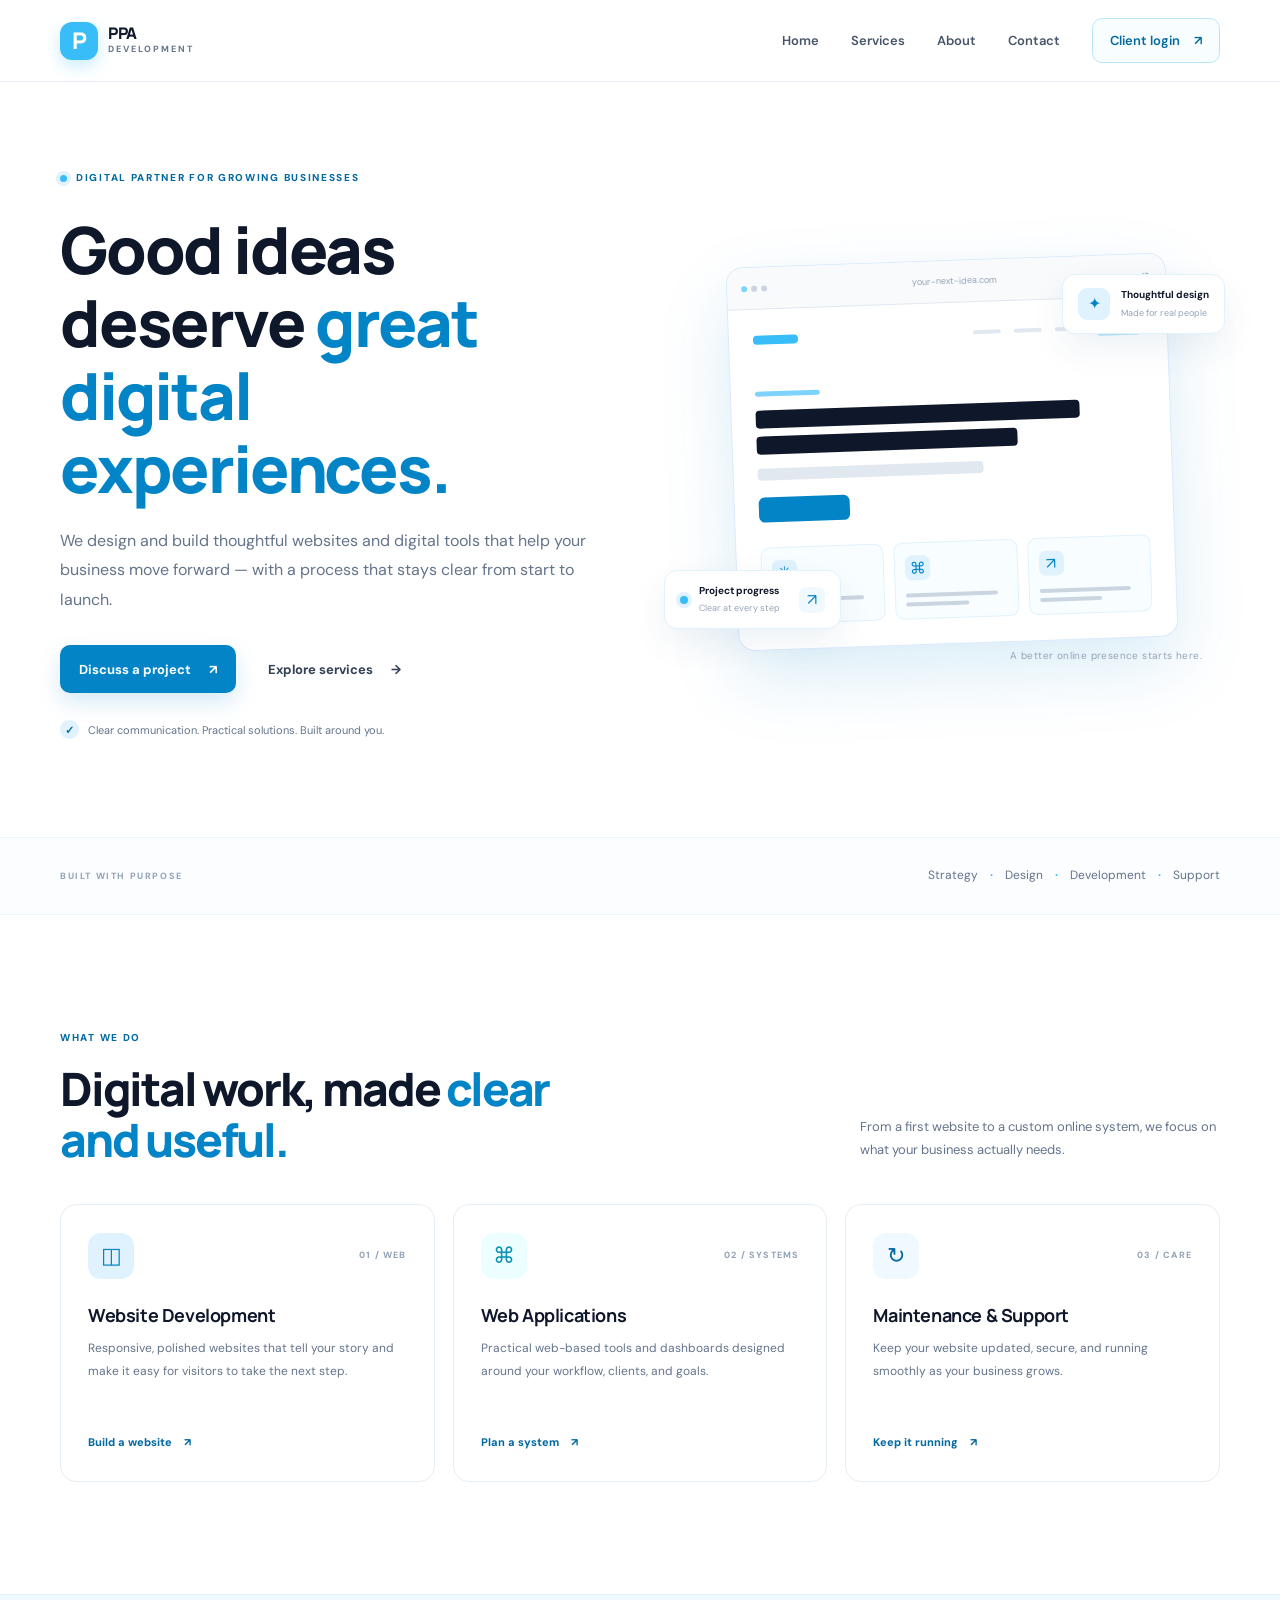
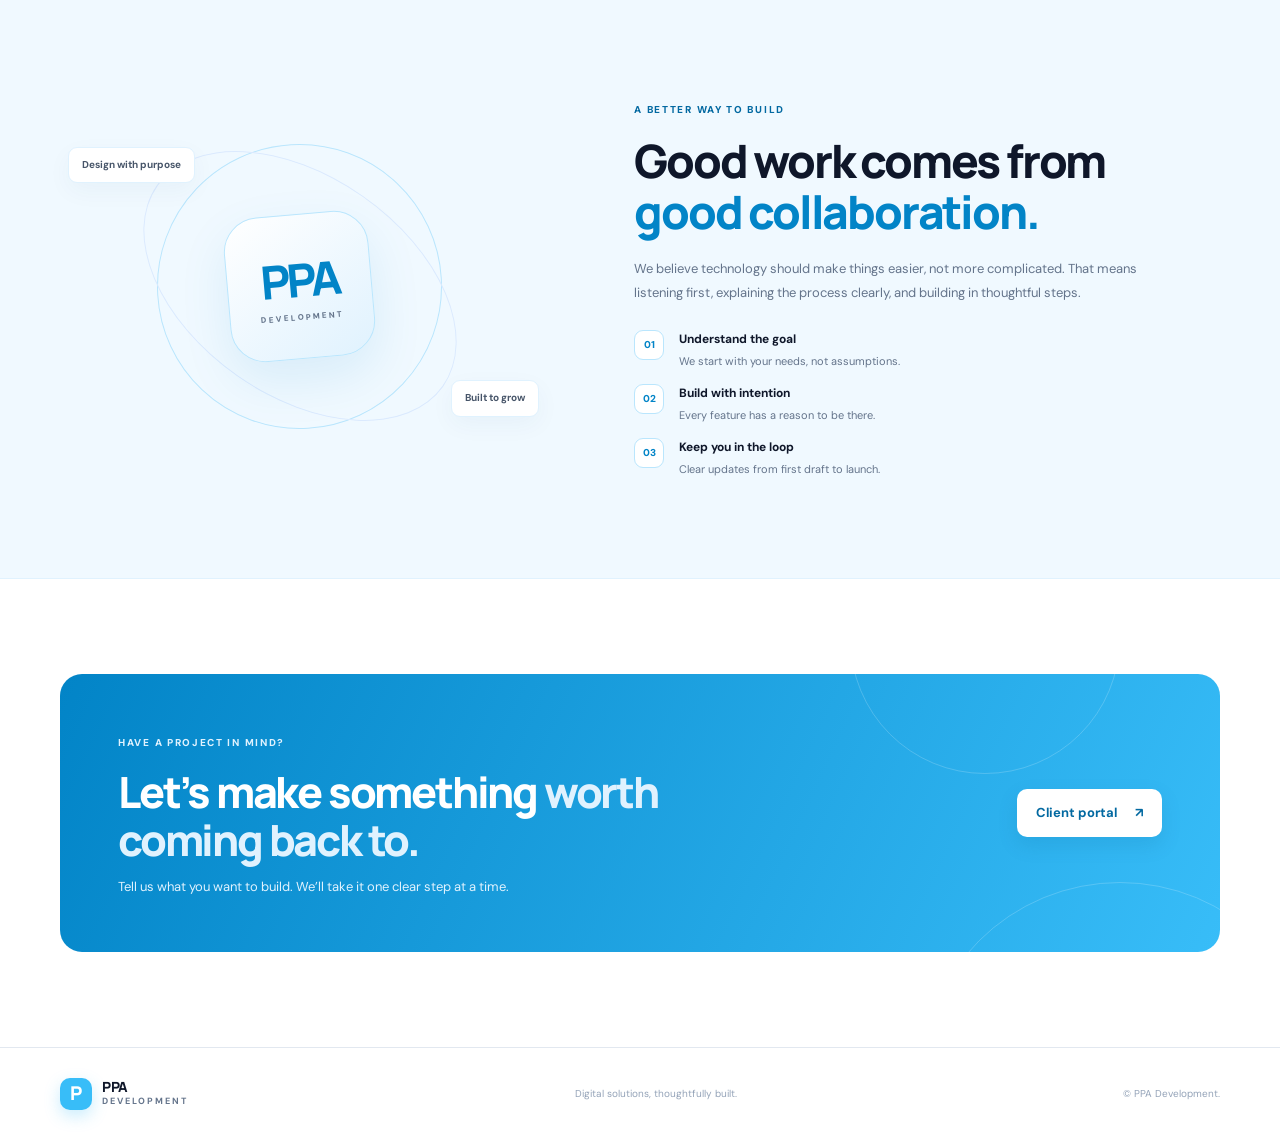
<file: PPA-Development-Static-GitHub-Vercel/index.html>
<!doctype html>
<html lang="en">
<!DOCTYPE html>
<html lang="en">
<head>
  <meta charset="UTF-8">
  <meta name="viewport" content="width=device-width, initial-scale=1.0">
  <meta name="theme-color" content="#ffffff">
  <meta name="description" content="PPA Development creates thoughtful websites, web applications, and digital solutions for growing businesses.">
  <title><?= htmlspecialchars($pageTitle ?? 'PPA Development', ENT_QUOTES, 'UTF-8') ?></title>
  <link rel="preconnect" href="https://fonts.googleapis.com">
  <link rel="preconnect" href="https://fonts.gstatic.com" crossorigin>
  <link href="https://fonts.googleapis.com/css2?family=DM+Sans:wght@400;500;600;700&family=Manrope:wght@400;500;600;700;800&display=swap" rel="stylesheet">
  <link rel="stylesheet" href="assets/css/style.css">
</head>
<body>
<header class="site-header"><div class="container nav-wrap"><a class="brand" href="index.html" aria-label="PPA Development home"><span class="brand-mark">P</span><span class="brand-text">PPA <small>DEVELOPMENT</small></span></a><button class="menu-toggle" id="menuToggle" aria-label="Open menu" aria-expanded="false">☰</button><nav class="nav-links"><a href="index.php#home">Home</a><a href="index.php#services">Services</a><a href="index.php#about">About</a><a href="index.php#contact">Contact</a><a class="nav-login" href="login.html">Client login <span>↗</span></a></nav></div></header>

<body>
<main>
  <section class="hero container" id="home">
    <div class="hero-copy">
      <span class="eyebrow"><span class="eyebrow-dot"></span> DIGITAL PARTNER FOR GROWING BUSINESSES</span>
      <h1>Good ideas deserve <span>great digital experiences.</span></h1>
      <p class="hero-description">We design and build thoughtful websites and digital tools that help your business move forward — with a process that stays clear from start to launch.</p>
      <div class="hero-actions">
        <a class="button button-primary" href="#contact">Discuss a project <span aria-hidden="true">↗</span></a>
        <a class="button button-quiet" href="#services">Explore services <span aria-hidden="true">→</span></a>
      </div>
      <div class="hero-note"><span class="note-check">✓</span> Clear communication. Practical solutions. Built around you.</div>
    </div>
    <div class="hero-visual" aria-label="Website design preview">
      <div class="visual-glow"></div>
      <div class="browser-card">
        <div class="browser-top"><div class="window-dots"><i></i><i></i><i></i></div><span>your-next-idea.com</span><span class="browser-lock">⌁</span></div>
        <div class="browser-content">
          <div class="mock-nav"><span class="mock-logo"></span><span></span><span></span><span></span><b></b></div>
          <div class="mock-hero"><div class="mock-kicker"></div><div class="mock-line long"></div><div class="mock-line medium"></div><div class="mock-line short"></div><div class="mock-button"></div></div>
          <div class="mock-panels"><div><span class="mock-icon">✳</span><i></i><i></i></div><div><span class="mock-icon">⌘</span><i></i><i></i></div><div><span class="mock-icon">↗</span><i></i><i></i></div></div>
        </div>
      </div>
      <div class="floating-note note-top"><span class="float-icon">✦</span><span><b>Thoughtful design</b><small>Made for real people</small></span></div>
      <div class="floating-note note-bottom"><span class="status-dot"></span><span><b>Project progress</b><small>Clear at every step</small></span><span class="progress-mini">↗</span></div>
      <div class="visual-caption">A better online presence starts here.</div>
    </div>
  </section>

  <section class="trust-strip"><div class="container trust-inner"><span>BUILT WITH PURPOSE</span><p>Strategy <b>·</b> Design <b>·</b> Development <b>·</b> Support</p></div></section>

  <section class="section container" id="services">
    <div class="section-heading"><div><span class="eyebrow">WHAT WE DO</span><h2>Digital work, made <span>clear and useful.</span></h2></div><p>From a first website to a custom online system, we focus on what your business actually needs.</p></div>
    <div class="service-grid">
      <article class="service-card"><div class="service-icon icon-blue">◫</div><span class="service-number">01 / WEB</span><h3>Website Development</h3><p>Responsive, polished websites that tell your story and make it easy for visitors to take the next step.</p><a href="#contact" class="text-link">Build a website <span>↗</span></a></article>
      <article class="service-card"><div class="service-icon icon-cyan">⌘</div><span class="service-number">02 / SYSTEMS</span><h3>Web Applications</h3><p>Practical web-based tools and dashboards designed around your workflow, clients, and goals.</p><a href="#contact" class="text-link">Plan a system <span>↗</span></a></article>
      <article class="service-card"><div class="service-icon icon-sky">↻</div><span class="service-number">03 / CARE</span><h3>Maintenance & Support</h3><p>Keep your website updated, secure, and running smoothly as your business grows.</p><a href="#contact" class="text-link">Keep it running <span>↗</span></a></article>
    </div>
  </section>

  <section class="about-section" id="about"><div class="container about-grid"><div class="about-art"><div class="art-orbit orbit-one"></div><div class="art-orbit orbit-two"></div><div class="art-center"><span>PPA</span><small>DEVELOPMENT</small></div><span class="art-tag tag-one">Design with purpose</span><span class="art-tag tag-two">Built to grow</span></div><div class="about-copy"><span class="eyebrow">A BETTER WAY TO BUILD</span><h2>Good work comes from <span>good collaboration.</span></h2><p>We believe technology should make things easier, not more complicated. That means listening first, explaining the process clearly, and building in thoughtful steps.</p><div class="principle-list"><div><span>01</span><p><b>Understand the goal</b><small>We start with your needs, not assumptions.</small></p></div><div><span>02</span><p><b>Build with intention</b><small>Every feature has a reason to be there.</small></p></div><div><span>03</span><p><b>Keep you in the loop</b><small>Clear updates from first draft to launch.</small></p></div></div></div></div></section>

  <section class="contact-section container" id="contact"><div class="contact-card"><div><span class="eyebrow eyebrow-light">HAVE A PROJECT IN MIND?</span><h2>Let’s make something <span>worth coming back to.</span></h2><p>Tell us what you want to build. We’ll take it one clear step at a time.</p></div><a class="button button-white" href="login.html">Client portal <span>↗</span></a><div class="contact-decoration decoration-one"></div><div class="contact-decoration decoration-two"></div></div></section>
</main>
<footer class="site-footer"><div class="container footer-inner"><a class="brand footer-brand" href="index.html"><span class="brand-mark">P</span><span class="brand-text">PPA <small>DEVELOPMENT</small></span></a><p>Digital solutions, thoughtfully built.</p><span class="copyright">© <?= date('Y') ?> PPA Development.</span></div></footer><script src="assets/js/script.js"></script></body></html>

</body>
</html>
</file>
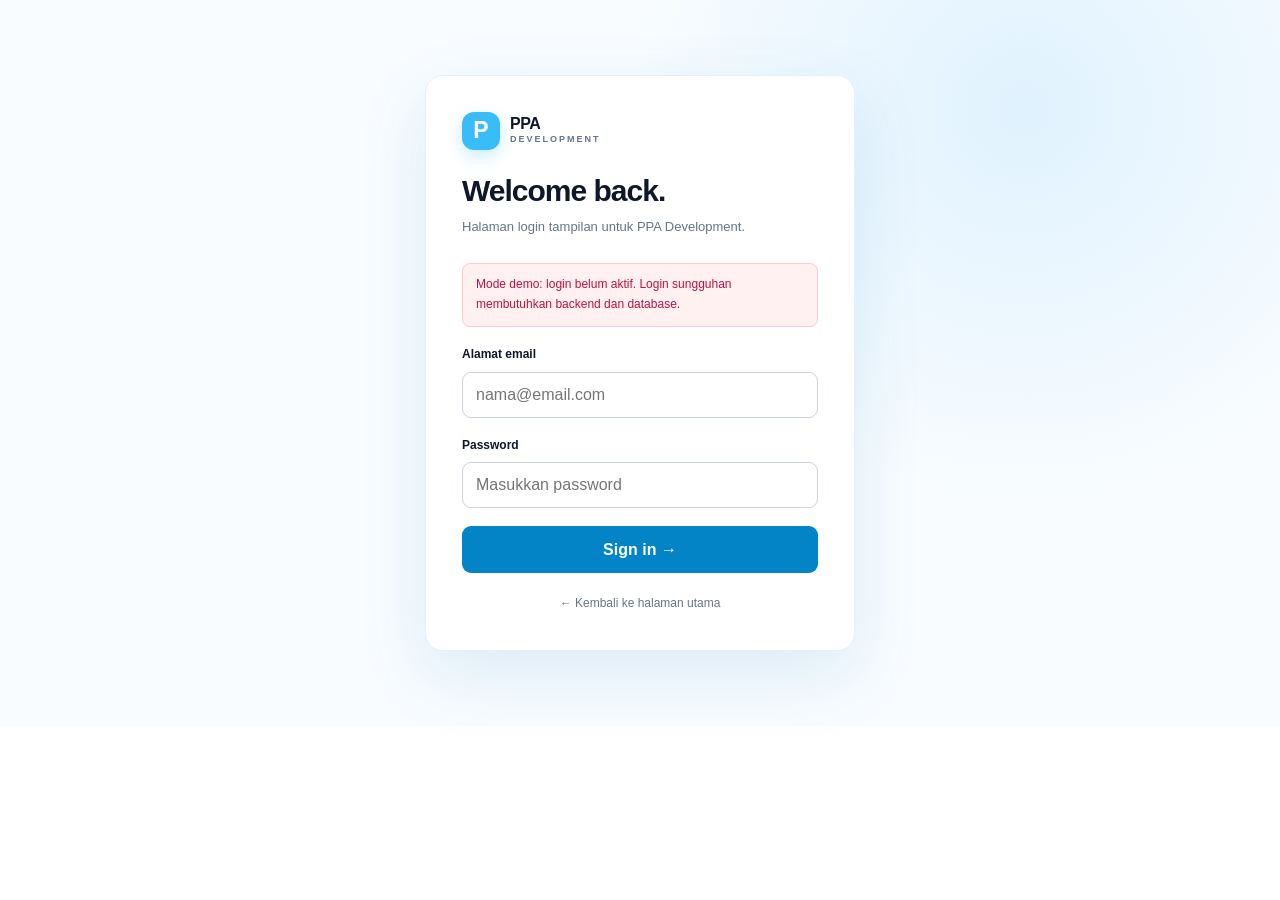
<file: PPA-Development-Static-GitHub-Vercel/login.html>
<!doctype html>
<html lang="id">
<head>
  <meta charset="utf-8">
  <meta name="viewport" content="width=device-width, initial-scale=1">
  <title>Client Login | PPA Development</title>
  <link rel="stylesheet" href="assets/css/style.css">
</head>
<body>
  <main class="login-page">
    <section class="login-box">
      <a class="brand" href="index.html"><span class="brand-mark">P</span><span class="brand-text">PPA <small>DEVELOPMENT</small></span></a>
      <h1>Welcome back.</h1>
      <p class="login-description">Halaman login tampilan untuk PPA Development.</p>
      <div class="login-error" role="status">Mode demo: login belum aktif. Login sungguhan membutuhkan backend dan database.</div>
      <form class="login-form" id="demoLogin">
        <label for="email">Alamat email</label>
        <input type="email" id="email" name="email" autocomplete="email" placeholder="nama@email.com" required>
        <label for="password">Password</label>
        <input type="password" id="password" name="password" autocomplete="current-password" placeholder="Masukkan password" required>
        <button class="login-button" type="submit">Sign in <span aria-hidden="true">→</span></button>
      </form>
      <a class="back-home" href="index.html">← Kembali ke halaman utama</a>
    </section>
  </main>
  <script>
    document.getElementById('demoLogin').addEventListener('submit', function (event) {
      event.preventDefault();
      alert('Ini masih tampilan demo. Login belum terhubung ke sistem akun.');
    });
  </script>
</body>
</html>
</file>
<file: PPA-Development-Static-GitHub-Vercel/assets/css/style.css>
:root{--sky:#38bdf8;--sky-dark:#0284c7;--sky-deep:#0369a1;--sky-pale:#f0f9ff;--sky-soft:#e0f2fe;--ink:#0f172a;--muted:#64748b;--line:#e2e8f0;--white:#fff;--shadow:0 24px 70px rgba(14,116,184,.12);--radius:20px}*{box-sizing:border-box}html{scroll-behavior:smooth;scroll-padding-top:90px}body{margin:0;background:var(--white);color:var(--ink);font-family:'DM Sans',sans-serif;line-height:1.65;-webkit-font-smoothing:antialiased}a{color:inherit;text-decoration:none}button,input{font:inherit}.container{width:min(1160px,calc(100% - 48px));margin-inline:auto}.site-header{height:82px;display:flex;align-items:center;position:sticky;top:0;z-index:50;background:rgba(255,255,255,.91);backdrop-filter:blur(16px);border-bottom:1px solid rgba(226,232,240,.8)}.nav-wrap{display:flex;align-items:center;justify-content:space-between}.brand{display:inline-flex;align-items:center;gap:10px}.brand-mark{width:38px;height:38px;border-radius:12px;display:grid;place-items:center;background:var(--sky);color:#fff;font-family:Manrope,sans-serif;font-weight:800;font-size:23px;box-shadow:0 6px 16px #38bdf844}.brand-text{font:800 16px/1.1 Manrope,sans-serif;letter-spacing:-.5px}.brand-text small{display:block;font:700 9px/1.6 'DM Sans',sans-serif;letter-spacing:2px;color:var(--muted)}.nav-links{display:flex;align-items:center;gap:32px;font-size:13px;font-weight:600;color:#475569}.nav-links>a:not(.nav-login):hover{color:var(--sky-dark)}.nav-login{display:inline-flex;align-items:center;gap:14px;padding:11px 17px;border:1px solid #bae6fd;border-radius:10px;color:var(--sky-deep);background:#f8fdff}.nav-login:hover{background:var(--sky-soft)}.menu-toggle{display:none;background:none;border:0;font-size:24px;color:var(--ink)}.hero{min-height:640px;display:grid;grid-template-columns:1.03fr .97fr;align-items:center;gap:54px;padding-top:62px;padding-bottom:78px}.hero-copy{padding:20px 0}.eyebrow{display:inline-flex;align-items:center;gap:9px;color:var(--sky-deep);font-size:10px;font-weight:800;letter-spacing:1.7px}.eyebrow-dot{width:7px;height:7px;background:var(--sky);border-radius:50%;box-shadow:0 0 0 4px #e0f2fe}.hero h1,.section-heading h2,.about-copy h2,.contact-card h2{font-family:Manrope,sans-serif;font-weight:800;letter-spacing:-2.2px;line-height:1.12}.hero h1{font-size:clamp(42px,5.1vw,65px);margin:24px 0 20px;max-width:630px}.hero h1 span,.section-heading h2 span,.about-copy h2 span{color:var(--sky-dark)}.hero-description{max-width:530px;font-size:16px;color:var(--muted);line-height:1.85;margin:0}.hero-actions{display:flex;align-items:center;gap:13px;margin-top:31px;flex-wrap:wrap}.button{min-height:48px;padding:0 19px;display:inline-flex;align-items:center;justify-content:center;gap:18px;border-radius:10px;font-size:13px;font-weight:700;transition:transform .2s,background .2s,box-shadow .2s}.button:hover{transform:translateY(-2px)}.button-primary{background:var(--sky-dark);color:#fff;box-shadow:0 9px 22px #0284c72b}.button-primary:hover{background:var(--sky-deep);box-shadow:0 12px 24px #0284c73b}.button-quiet{color:#334155}.button-quiet:hover{background:var(--sky-pale)}.hero-note{display:flex;align-items:center;gap:9px;margin-top:27px;color:#64748b;font-size:11px}.note-check{display:grid;place-items:center;width:19px;height:19px;background:#e0f2fe;border-radius:50%;color:var(--sky-deep);font-weight:800}.hero-visual{position:relative;min-height:425px;display:grid;place-items:center}.visual-glow{position:absolute;width:370px;height:370px;border-radius:50%;background:radial-gradient(circle,#e0f2fe 0%,#f0f9ff 46%,rgba(240,249,255,0) 72%)}.browser-card{position:relative;width:min(100%,440px);overflow:hidden;border:1px solid #dbeafe;border-radius:17px;background:#fff;box-shadow:0 28px 70px rgba(2,132,199,.15);transform:rotate(-2deg)}.browser-top{height:42px;padding:0 14px;display:flex;align-items:center;gap:13px;background:#f8fafc;border-bottom:1px solid #e2e8f0;color:#94a3b8;font-size:9px}.window-dots{display:flex;gap:4px}.window-dots i{width:6px;height:6px;border-radius:50%;background:#cbd5e1}.window-dots i:first-child{background:#7dd3fc}.browser-top>span:nth-child(2){flex:1;text-align:center}.browser-lock{font-size:15px}.browser-content{padding:22px 24px 25px}.mock-nav{display:flex;align-items:center;gap:13px;margin-bottom:32px}.mock-nav .mock-logo{width:45px;height:9px;border-radius:4px;background:#38bdf8;margin-right:auto}.mock-nav span:not(.mock-logo){width:28px;height:4px;background:#e2e8f0;border-radius:5px}.mock-nav b{width:47px;height:16px;border-radius:5px;background:#bae6fd}.mock-hero{padding:12px 0 25px}.mock-kicker{width:65px;height:5px;border-radius:4px;background:#7dd3fc;margin-bottom:14px}.mock-line{height:12px;border-radius:4px;background:#cbd5e1;margin-bottom:8px}.mock-line.long{width:83%;height:18px;background:#0f172a}.mock-line.medium{width:67%;height:18px;background:#0f172a}.mock-line.short{width:58%;background:#e2e8f0;margin-top:14px}.mock-button{margin-top:17px;width:91px;height:25px;border-radius:6px;background:#0284c7}.mock-panels{display:grid;grid-template-columns:repeat(3,1fr);gap:10px}.mock-panels>div{padding:12px 10px;border:1px solid #e0f2fe;border-radius:9px;background:#f8fdff}.mock-icon{display:grid;place-items:center;width:25px;height:25px;margin-bottom:13px;border-radius:7px;background:#e0f2fe;color:#0284c7}.mock-panels i{display:block;width:90%;height:4px;background:#cbd5e1;border-radius:3px;margin-top:5px}.mock-panels i:last-child{width:62%}.floating-note{position:absolute;display:flex;align-items:center;gap:11px;padding:12px 15px;background:#fff;border:1px solid #e0f2fe;border-radius:13px;box-shadow:0 14px 35px #0c4a6e12}.floating-note b,.floating-note small{display:block}.floating-note b{font-size:10px}.floating-note small{font-size:9px;color:#94a3b8;margin-top:2px}.note-top{top:35px;right:-5px}.float-icon{width:32px;height:32px;border-radius:9px;background:#e0f2fe;display:grid;place-items:center;color:#0284c7}.note-bottom{bottom:35px;left:-20px}.status-dot{width:8px;height:8px;background:#38bdf8;border-radius:50%;box-shadow:0 0 0 4px #e0f2fe}.progress-mini{display:grid;place-items:center;width:26px;height:26px;margin-left:8px;background:#f0f9ff;color:#0284c7;border-radius:7px}.visual-caption{position:absolute;bottom:0;right:18px;color:#94a3b8;font-size:10px;letter-spacing:.4px}.trust-strip{border-block:1px solid #eaf4fa;background:#fbfdff}.trust-inner{min-height:76px;display:flex;align-items:center;justify-content:space-between;gap:24px}.trust-inner>span{font-size:9px;font-weight:800;letter-spacing:1.6px;color:#94a3b8}.trust-inner p{font-size:12px;color:#64748b}.trust-inner b{color:#38bdf8;padding:0 9px}.section{padding-top:108px;padding-bottom:112px}.section-heading{display:flex;justify-content:space-between;align-items:end;gap:40px;margin-bottom:38px}.section-heading h2,.about-copy h2{font-size:clamp(32px,3.8vw,46px);margin:13px 0 0;max-width:570px}.section-heading>p{max-width:360px;color:var(--muted);font-size:13px;line-height:1.8;margin:0 0 4px}.service-grid{display:grid;grid-template-columns:repeat(3,1fr);gap:18px}.service-card{position:relative;padding:28px 27px 27px;border:1px solid #e5eef5;border-radius:16px;background:#fff;transition:transform .25s,border-color .25s,box-shadow .25s}.service-card:hover{transform:translateY(-5px);border-color:#bae6fd;box-shadow:0 20px 40px #0c4a6e0c}.service-icon{display:grid;place-items:center;width:46px;height:46px;border-radius:13px;font-size:22px}.icon-blue{background:#e0f2fe;color:#0284c7}.icon-cyan{background:#ecfeff;color:#0891b2}.icon-sky{background:#f0f9ff;color:#0369a1}.service-number{position:absolute;right:27px;top:43px;color:#94a3b8;font-size:9px;font-weight:800;letter-spacing:1.2px}.service-card h3{font:700 18px Manrope,sans-serif;letter-spacing:-.4px;margin:24px 0 10px}.service-card p{font-size:12px;line-height:1.9;color:var(--muted);min-height:69px;margin:0 0 22px}.text-link{display:inline-flex;gap:12px;align-items:center;font-size:11px;font-weight:800;color:var(--sky-deep)}.text-link span{transition:transform .2s}.text-link:hover span{transform:translate(3px,-3px)}.about-section{background:var(--sky-pale);border-block:1px solid #e0f2fe;padding:100px 0}.about-grid{display:grid;grid-template-columns:.9fr 1.1fr;gap:95px;align-items:center}.about-art{position:relative;min-height:365px;display:grid;place-items:center}.art-orbit{position:absolute;border:1px solid #bae6fd;border-radius:50%;transform:rotate(-25deg)}.orbit-one{width:285px;height:285px}.orbit-two{width:350px;height:220px;transform:rotate(35deg);border-color:#dbeafe}.art-center{position:relative;width:145px;height:145px;border-radius:35px;display:flex;flex-direction:column;justify-content:center;align-items:center;background:linear-gradient(145deg,#fff,#e0f2fe);border:1px solid #bae6fd;box-shadow:0 20px 50px #0284c71a;transform:rotate(-5deg)}.art-center span{font:800 46px Manrope,sans-serif;color:#0284c7;letter-spacing:-4px}.art-center small{font-size:8px;letter-spacing:2px;font-weight:800;color:#64748b}.art-tag{position:absolute;padding:9px 13px;background:#fff;border:1px solid #e0f2fe;border-radius:9px;color:#475569;font-size:10px;font-weight:700;box-shadow:0 8px 25px #0c4a6e0b}.tag-one{top:43px;left:8px}.tag-two{right:0;bottom:52px}.about-copy h2{max-width:500px}.about-copy>p{max-width:530px;color:var(--muted);font-size:13px;line-height:1.9;margin:19px 0 24px}.principle-list{display:grid;gap:14px}.principle-list>div{display:flex;align-items:flex-start;gap:15px}.principle-list>div>span{display:grid;place-items:center;flex:0 0 30px;height:30px;border:1px solid #bae6fd;border-radius:9px;background:#fff;color:#0284c7;font-size:10px;font-weight:800}.principle-list p{margin:0}.principle-list b,.principle-list small{display:block}.principle-list b{font-size:12px}.principle-list small{font-size:11px;color:#64748b;margin-top:2px}.contact-section{padding-top:95px;padding-bottom:95px}.contact-card{position:relative;overflow:hidden;display:flex;align-items:center;justify-content:space-between;gap:30px;padding:54px 58px;border-radius:22px;background:linear-gradient(115deg,#0284c7,#38bdf8);color:#fff}.eyebrow-light{color:#e0f2fe}.contact-card h2{position:relative;z-index:1;max-width:610px;font-size:clamp(30px,3.8vw,43px);margin:14px 0 12px}.contact-card h2 span{color:#e0f2fe}.contact-card p{position:relative;z-index:1;color:#e0f2fe;font-size:13px;margin:0}.button-white{position:relative;z-index:2;background:#fff;color:#0369a1;white-space:nowrap;box-shadow:0 8px 20px #07598522}.button-white:hover{background:#f0f9ff}.contact-decoration{position:absolute;border:1px solid #ffffff30;border-radius:50%;pointer-events:none}.decoration-one{width:270px;height:270px;right:100px;top:-170px}.decoration-two{width:400px;height:400px;right:-100px;bottom:-330px}.site-footer{border-top:1px solid #e2e8f0}.footer-inner{min-height:92px;display:flex;align-items:center;justify-content:space-between;gap:20px}.footer-brand .brand-mark{width:32px;height:32px;font-size:19px;border-radius:10px}.footer-brand .brand-text{font-size:14px}.footer-inner>p,.copyright{font-size:10px;color:#94a3b8}.login-page{min-height:calc(100vh - 174px);display:grid;place-items:center;padding:55px 20px;background:radial-gradient(circle at 80% 15%,#e0f2fe 0,transparent 33%),#f8fcff}.login-box{width:100%;max-width:430px;padding:36px;background:#fff;border:1px solid #e0f2fe;border-radius:18px;box-shadow:var(--shadow)}.login-box h1{font:800 30px Manrope,sans-serif;letter-spacing:-1px;margin:24px 0 8px}.login-description{font-size:13px;color:var(--muted);margin:0 0 26px}.login-form label{display:block;font-size:12px;font-weight:700;margin-bottom:7px}.login-form input{width:100%;height:46px;margin-bottom:18px;padding:0 13px;border:1px solid #cbd5e1;border-radius:9px;background:#fff;outline:none}.login-form input:focus{border-color:#38bdf8;box-shadow:0 0 0 3px #e0f2fe}.login-button{width:100%;height:47px;border:0;border-radius:9px;background:#0284c7;color:#fff;font-weight:700;cursor:pointer}.login-button:hover{background:#0369a1}.login-error{padding:11px 13px;margin-bottom:18px;border:1px solid #fecaca;border-radius:8px;background:#fff1f2;color:#be123c;font-size:12px}.back-home{display:block;margin-top:21px;text-align:center;color:#64748b;font-size:12px}.back-home:hover{color:#0284c7}.dashboard-wrap{padding:70px 0 100px;min-height:65vh}.dashboard-card{padding:28px;border:1px solid #e0f2fe;border-radius:16px;background:#f8fcff}.dashboard-card h1{font-family:Manrope,sans-serif}.dashboard-card p{color:var(--muted)}.logout-link{display:inline-block;margin-top:12px;color:#0284c7;font-weight:700;font-size:13px}.empty-state{padding:22px;border-radius:12px;background:#fff;border:1px dashed #bae6fd;color:#64748b;font-size:13px}@media(max-width:900px){.hero{gap:25px;min-height:auto;padding-top:65px;padding-bottom:65px}.hero h1{font-size:48px}.hero-visual{min-height:360px}.note-top{right:-3px}.note-bottom{left:-3px}.about-grid{gap:45px}.contact-card{padding:43px}.section-heading{align-items:start;flex-direction:column;gap:15px}.section-heading>p{max-width:520px}}@media(max-width:700px){.container{width:min(100% - 36px,560px)}.site-header{height:72px}.menu-toggle{display:block}.nav-links{display:none;position:absolute;top:71px;left:0;right:0;padding:20px 24px 24px;background:#fff;border-bottom:1px solid var(--line);box-shadow:0 15px 25px #0f172a0b;flex-direction:column;align-items:stretch;gap:18px}.nav-links.open{display:flex}.nav-login{justify-content:center}.hero{grid-template-columns:1fr;padding-top:53px;padding-bottom:48px;gap:24px}.hero h1{font-size:clamp(41px,11vw,55px);letter-spacing:-1.8px}.hero-description{font-size:14px}.hero-visual{min-height:350px;margin:0 -4px}.browser-card{width:min(100%,420px)}.note-top{top:9px;right:0}.note-bottom{bottom:27px;left:0}.visual-caption{right:5px;bottom:0;font-size:9px}.trust-inner{padding:17px 0;align-items:flex-start;flex-direction:column;gap:4px}.trust-inner p{margin:0;font-size:11px}.section{padding-top:75px;padding-bottom:78px}.section-heading h2,.about-copy h2{font-size:35px;letter-spacing:-1.5px}.service-grid{grid-template-columns:1fr;gap:13px}.service-card{padding:24px}.service-card p{min-height:0}.about-section{padding:70px 0}.about-grid{grid-template-columns:1fr;gap:35px}.about-art{min-height:300px;order:2}.about-copy{order:1}.orbit-one{width:235px;height:235px}.orbit-two{width:290px;height:185px}.tag-one{left:0;top:30px}.tag-two{right:0;bottom:30px}.contact-section{padding-top:65px;padding-bottom:65px}.contact-card{align-items:flex-start;flex-direction:column;padding:35px 27px;gap:23px}.contact-card h2{font-size:34px;letter-spacing:-1.5px}.footer-inner{padding:22px 0;flex-wrap:wrap;justify-content:flex-start}.footer-inner>p{width:calc(100% - 140px);text-align:right}.copyright{width:100%;margin-top:0}.login-box{padding:28px 23px}}@media(prefers-reduced-motion:reduce){html{scroll-behavior:auto}*,*::before,*::after{transition:none!important;animation:none!important}}
.reveal{opacity:0;transform:translateY(14px);transition:opacity .55s ease,transform .55s ease}.reveal.is-visible{opacity:1;transform:translateY(0)}@media(prefers-reduced-motion:reduce){.reveal{opacity:1;transform:none;transition:none}}

/* Invoice and payment UI */
.invoice-create { background: var(--surface, #f0f9ff); border: 1px solid var(--border, #e0f2fe); border-radius: 14px; padding: 22px; margin: 24px 0; }
.invoice-create form { display: grid; gap: 14px; max-width: 620px; }
.invoice-create label { display: grid; gap: 7px; font-weight: 600; }
.invoice-create input, .invoice-create select { width: 100%; padding: 12px; border: 1px solid #cbd5e1; border-radius: 8px; background: #fff; color: #0f172a; font: inherit; }
.data-table { width: 100%; border-collapse: collapse; margin: 16px 0; }
.data-table th, .data-table td { padding: 12px; text-align: left; border-bottom: 1px solid var(--border, #e0f2fe); vertical-align: top; }
.data-table th { background: #f0f9ff; color: #0f172a; }
.table-wrap { width: 100%; overflow-x: auto; }
.notice { padding: 12px 14px; border-radius: 8px; background: #e0f2fe; color: #075985; }
.small-note { font-size: .88rem; color: #64748b; margin: 18px 0; }
</file>
